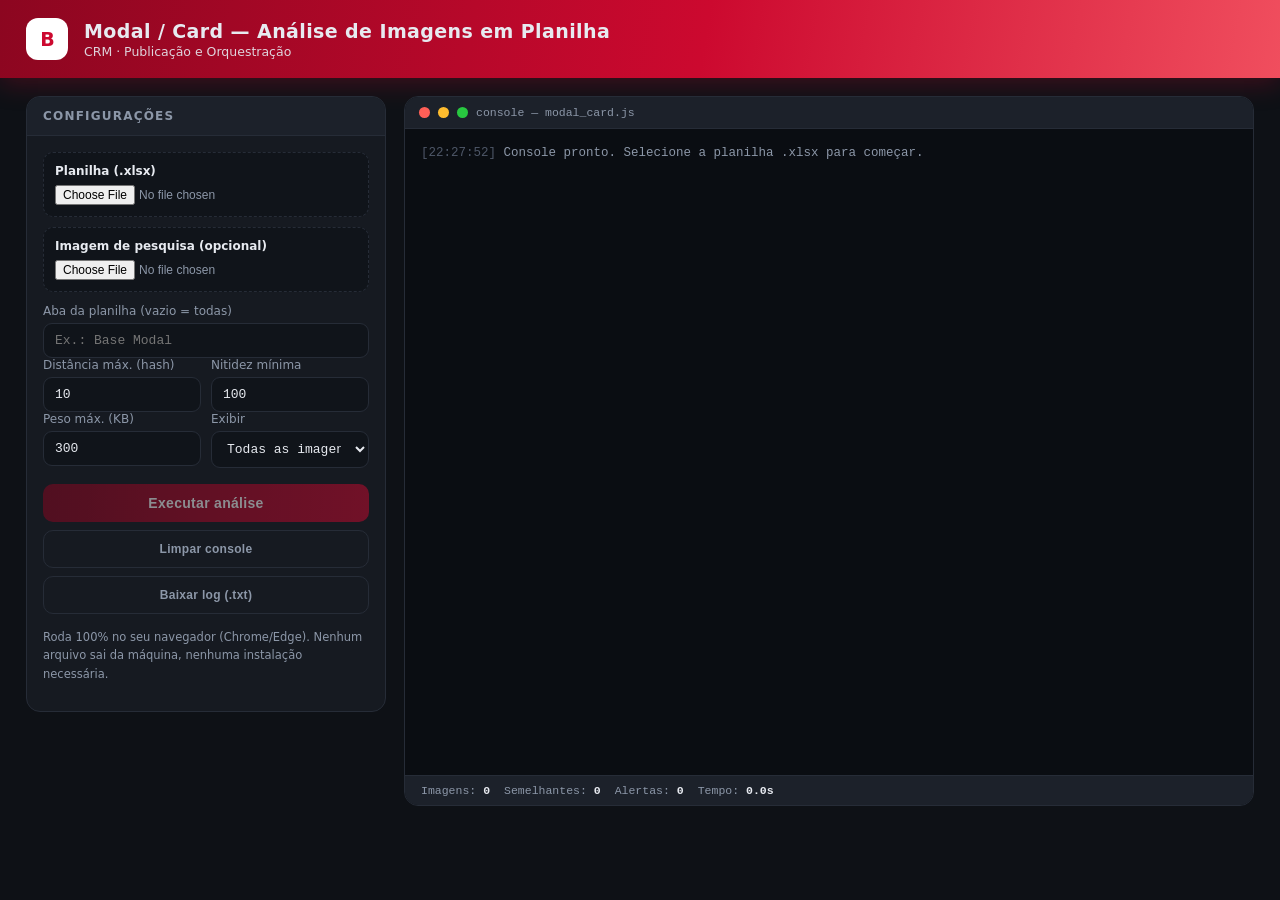
<file: modal-card-bradesco.html>
<!DOCTYPE html>
<html lang="pt-BR">
<head>
<meta charset="utf-8" />
<meta name="viewport" content="width=device-width, initial-scale=1" />
<title>Modal/Card &middot; Publicação e Orquestração</title>
<style>
  :root{
    --brad-red:#CC092F;
    --brad-red-dark:#8C0620;
    --brad-red-soft:#F04E5E;
    --bg:#0E1116;
    --panel:#161A21;
    --panel-2:#1C212A;
    --stroke:#262C37;
    --txt:#E7EAF0;
    --muted:#8C97A8;
    --ok:#3FB950;
    --warn:#E3B341;
    --err:#FF6A6A;
    --info:#58A6FF;
    --mono:"Cascadia Code","JetBrains Mono",Consolas,"Courier New",monospace;
    --sans:"Segoe UI",system-ui,Arial,sans-serif;
  }
  *{box-sizing:border-box}
  body{margin:0;background:var(--bg);color:var(--txt);font-family:var(--sans);}
  header{
    background:linear-gradient(100deg,var(--brad-red-dark) 0%,var(--brad-red) 55%,var(--brad-red-soft) 100%);
    padding:18px 26px;display:flex;align-items:center;gap:16px;
    box-shadow:0 6px 24px rgba(204,9,47,.25);
  }
  .logo{width:42px;height:42px;border-radius:12px;background:#fff;display:grid;place-items:center;
    color:var(--brad-red);font-weight:800;font-size:19px;letter-spacing:-1px;flex:none}
  header h1{margin:0;font-size:19px;letter-spacing:.4px}
  header p{margin:2px 0 0;font-size:12.5px;opacity:.9}
  .wrap{display:grid;grid-template-columns:360px 1fr;gap:18px;padding:18px 26px 26px;align-items:start}
  @media(max-width:1000px){.wrap{grid-template-columns:1fr}}
  .card{background:var(--panel);border:1px solid var(--stroke);border-radius:14px;overflow:hidden}
  .card h2{margin:0;font-size:12px;text-transform:uppercase;letter-spacing:1.2px;color:var(--muted);
    padding:12px 16px;border-bottom:1px solid var(--stroke);background:var(--panel-2)}
  .body{padding:16px}
  label{display:block;font-size:12px;color:var(--muted);margin:12px 0 5px}
  label:first-child{margin-top:0}
  input[type=text],input[type=number],select{
    width:100%;padding:9px 11px;border-radius:9px;border:1px solid var(--stroke);
    background:#10141A;color:var(--txt);font-size:13px;font-family:var(--mono)}
  input[type=file]{width:100%;font-size:12px;color:var(--muted)}
  .file{border:1px dashed var(--stroke);border-radius:10px;padding:11px;background:#10141A}
  .file b{display:block;font-size:12px;color:var(--txt);margin-bottom:6px}
  .row{display:grid;grid-template-columns:1fr 1fr;gap:10px}
  button{
    width:100%;margin-top:16px;padding:11px;border:0;border-radius:10px;cursor:pointer;
    background:linear-gradient(95deg,var(--brad-red-dark),var(--brad-red));
    color:#fff;font-weight:700;font-size:14px;letter-spacing:.3px}
  button:disabled{opacity:.5;cursor:not-allowed}
  button.ghost{background:transparent;border:1px solid var(--stroke);color:var(--muted);font-weight:600;font-size:12px;margin-top:8px}
  .term{background:#0A0D12;height:calc(100vh - 190px);min-height:420px;display:flex;flex-direction:column}
  .termbar{display:flex;align-items:center;gap:8px;padding:9px 14px;border-bottom:1px solid var(--stroke);background:var(--panel-2)}
  .dot{width:11px;height:11px;border-radius:50%}
  .termbar span{font-size:11.5px;color:var(--muted);font-family:var(--mono)}
  .out{flex:1;overflow:auto;padding:14px 16px;font-family:var(--mono);font-size:12.5px;line-height:1.65;white-space:pre-wrap;word-break:break-word}
  .out .t{color:var(--brad-red-soft);font-weight:700}
  .out .ok{color:var(--ok)} .out .warn{color:var(--warn)} .out .err{color:var(--err)}
  .out .info{color:var(--info)} .out .mut{color:var(--muted)}
  .out .ts{color:#4E5768}
  .status{display:flex;gap:14px;padding:8px 16px;border-top:1px solid var(--stroke);background:var(--panel-2);font-family:var(--mono);font-size:11.5px;color:var(--muted)}
  .status b{color:var(--txt)}
  .hint{font-size:11.5px;color:var(--muted);margin-top:14px;line-height:1.6}
</style>
</head>
<body>
<header>
  <div class="logo">B</div>
  <div>
    <h1>Modal / Card &mdash; Análise de Imagens em Planilha</h1>
    <p>CRM &middot; Publicação e Orquestração</p>
  </div>
</header>

<div class="wrap">
  <section class="card">
    <h2>Configurações</h2>
    <div class="body">
      <div class="file"><b>Planilha (.xlsx)</b><input type="file" id="xlsx" accept=".xlsx"></div>
      <div style="height:10px"></div>
      <div class="file"><b>Imagem de pesquisa (opcional)</b><input type="file" id="img" accept="image/*"></div>

      <label>Aba da planilha (vazio = todas)</label>
      <input type="text" id="aba" placeholder="Ex.: Base Modal">

      <div class="row">
        <div>
          <label>Distância máx. (hash)</label>
          <input type="number" id="dist" value="10" min="0" max="64">
        </div>
        <div>
          <label>Nitidez mínima</label>
          <input type="number" id="nit" value="100" min="0">
        </div>
      </div>

      <div class="row">
        <div>
          <label>Peso máx. (KB)</label>
          <input type="number" id="peso" value="300" min="1">
        </div>
        <div>
          <label>Exibir</label>
          <select id="modo">
            <option value="todas">Todas as imagens</option>
            <option value="match">Somente semelhantes</option>
            <option value="alerta">Somente com alerta</option>
          </select>
        </div>
      </div>

      <button id="run" disabled>Executar análise</button>
      <button class="ghost" id="clear">Limpar console</button>
      <button class="ghost" id="save">Baixar log (.txt)</button>

      <p class="hint">Roda 100% no seu navegador (Chrome/Edge). Nenhum arquivo sai da máquina, nenhuma instalação necessária.</p>
    </div>
  </section>

  <section class="card term">
    <div class="termbar">
      <div class="dot" style="background:#FF5F57"></div>
      <div class="dot" style="background:#FEBC2E"></div>
      <div class="dot" style="background:#28C840"></div>
      <span>console &mdash; modal_card.js</span>
    </div>
    <div class="out" id="out"></div>
    <div class="status">
      <div>Imagens: <b id="s1">0</b></div>
      <div>Semelhantes: <b id="s2">0</b></div>
      <div>Alertas: <b id="s3">0</b></div>
      <div>Tempo: <b id="s4">0.0s</b></div>
    </div>
  </section>
</div>

<script>
/* ---------------- console ---------------- */
const out=document.getElementById('out');
const pad=n=>String(n).padStart(2,'0');
function log(msg,cls){
  const d=new Date(), line=document.createElement('div');
  line.innerHTML='<span class="ts">['+pad(d.getHours())+':'+pad(d.getMinutes())+':'+pad(d.getSeconds())+']</span> '+
    '<span class="'+(cls||'')+'">'+String(msg).replace(/</g,'&lt;')+'</span>';
  out.appendChild(line); out.scrollTop=out.scrollHeight;
}
const sleep=ms=>new Promise(r=>setTimeout(r,ms));
document.getElementById('clear').onclick=()=>out.innerHTML='';
document.getElementById('save').onclick=()=>{
  const b=new Blob([out.innerText],{type:'text/plain'});
  const a=document.createElement('a');a.href=URL.createObjectURL(b);
  a.download='modal_card_log.txt';a.click();
};

/* ---------------- leitor de ZIP (xlsx) sem bibliotecas ---------------- */
async function unzip(buf){
  const dv=new DataView(buf), u8=new Uint8Array(buf);
  let eocd=-1;
  for(let i=u8.length-22;i>=0 && i>u8.length-66000;i--){ if(dv.getUint32(i,true)===0x06054b50){eocd=i;break;} }
  if(eocd<0) throw new Error('Arquivo .xlsx inválido (EOCD não encontrado)');
  const total=dv.getUint16(eocd+10,true); let off=dv.getUint32(eocd+16,true);
  const files={};
  for(let i=0;i<total;i++){
    const nLen=dv.getUint16(off+28,true), eLen=dv.getUint16(off+30,true), cLen=dv.getUint16(off+32,true);
    const method=dv.getUint16(off+10,true), csize=dv.getUint32(off+20,true);
    const lho=dv.getUint32(off+42,true);
    const name=new TextDecoder().decode(u8.subarray(off+46,off+46+nLen));
    const lN=dv.getUint16(lho+26,true), lE=dv.getUint16(lho+28,true);
    const start=lho+30+lN+lE;
    files[name]={method,data:u8.subarray(start,start+csize)};
    off+=46+nLen+eLen+cLen;
  }
  return {
    names:()=>Object.keys(files),
    has:n=>!!files[n],
    async bytes(n){
      const f=files[n]; if(!f) return null;
      if(f.method===0) return f.data;
      const ds=new DecompressionStream('deflate-raw');
      const ab=await new Response(new Blob([f.data]).stream().pipeThrough(ds)).arrayBuffer();
      return new Uint8Array(ab);
    },
    async text(n){ const b=await this.bytes(n); return b?new TextDecoder().decode(b):null; }
  };
}

/* ---------------- utilitários de planilha ---------------- */
const colLetter=i=>{let s='';i++;while(i>0){const m=(i-1)%26;s=String.fromCharCode(65+m)+s;i=(i-m-1)/26;}return s;};
const X=t=>new DOMParser().parseFromString(t,'application/xml');
const resolve=(base,target)=>{
  let t=String(target||'').replace(/\\/g,'/');
  if(t.startsWith('/')) return t.replace(/^\//,'');
  const dir=base.replace(/[^/]*$/,'');
  const st=[];
  for(const q of (dir+t).split('/')){ if(q==='.'||q==='')continue; if(q==='..')st.pop(); else st.push(q); }
  return st.join('/');
};
const tag=(el,n)=>Array.from(el.getElementsByTagName('*')).filter(e=>e.localName===n);

async function readSharedStrings(zip){
  const t=await zip.text('xl/sharedStrings.xml'); if(!t) return [];
  return tag(X(t).documentElement,'si').map(si=>tag(si,'t').map(x=>x.textContent).join(''));
}
async function readSheetIndex(zip){
  const wb=X(await zip.text('xl/workbook.xml'));
  const rels=X(await zip.text('xl/_rels/workbook.xml.rels'));
  const map={}; tag(rels.documentElement,'Relationship').forEach(r=>map[r.getAttribute('Id')]=r.getAttribute('Target'));
  return tag(wb.documentElement,'sheet').map(s=>{
    const id=s.getAttribute('r:id')||s.getAttributeNS('http://schemas.openxmlformats.org/officeDocument/2006/relationships','id');
    return {name:s.getAttribute('name'),path:resolve('xl/workbook.xml',map[id]||'')};
  });
}
async function readCells(zip,path,shared){
  const t=await zip.text(path); if(!t) return {};
  const cells={};
  tag(X(t).documentElement,'c').forEach(c=>{
    const r=c.getAttribute('r'), ty=c.getAttribute('t');
    let v=tag(c,'v')[0]?tag(c,'v')[0].textContent:'';
    if(ty==='s') v=shared[+v]||'';
    else if(ty==='inlineStr') v=tag(c,'t').map(x=>x.textContent).join('');
    if(r&&v!=='') cells[r]=v;
  });
  return cells;
}
function rowText(cells,row,maxCols){
  const arr=[];
  for(let i=0;i<maxCols;i++){const v=cells[colLetter(i)+row];if(v)arr.push(colLetter(i)+row+'="'+String(v).slice(0,60)+'"');}
  return arr;
}

/* ---------------- imagem: métricas + hash ---------------- */
async function loadBitmap(bytes,mime){
  return await createImageBitmap(new Blob([bytes],{type:mime||'image/png'}));
}
function grayGrid(bmp,size){
  const c=document.createElement('canvas');c.width=size;c.height=size;
  const x=c.getContext('2d',{willReadFrequently:true});
  x.drawImage(bmp,0,0,size,size);
  const d=x.getImageData(0,0,size,size).data,g=new Float64Array(size*size);
  for(let i=0;i<size*size;i++) g[i]=0.299*d[i*4]+0.587*d[i*4+1]+0.114*d[i*4+2];
  return g;
}
function aHash(bmp){
  const g=grayGrid(bmp,8);let m=0;for(const v of g)m+=v;m/=64;
  let h='';for(const v of g)h+=v>m?'1':'0';return h;
}
function dHash(bmp){
  const s=9,g=grayGrid(bmp,s);let h='';
  for(let y=0;y<8;y++)for(let x=0;x<8;x++)h+=g[y*s+x]>g[y*s+x+1]?'1':'0';
  return h;
}
function hamming(a,b){let d=0;for(let i=0;i<a.length;i++)if(a[i]!==b[i])d++;return d;}
function sharpness(bmp){
  const n=64,g=grayGrid(bmp,n),lap=[];
  for(let y=1;y<n-1;y++)for(let x=1;x<n-1;x++){
    lap.push(4*g[y*n+x]-g[(y-1)*n+x]-g[(y+1)*n+x]-g[y*n+x-1]-g[y*n+x+1]);
  }
  const m=lap.reduce((a,b)=>a+b,0)/lap.length;
  return lap.reduce((a,b)=>a+(b-m)*(b-m),0)/lap.length;
}
const gcd=(a,b)=>b?gcd(b,a%b):a;
const ratio=(w,h)=>{const d=gcd(w,h);return (w/d)+':'+(h/d);};

/* ---------------- execução ---------------- */
const $=id=>document.getElementById(id);
let xlsxFile=null,imgFile=null;
$('xlsx').onchange=e=>{xlsxFile=e.target.files[0];$('run').disabled=!xlsxFile;
  log('Planilha carregada: '+xlsxFile.name+' ('+(xlsxFile.size/1048576).toFixed(2)+' MB)','info');};
$('img').onchange=e=>{imgFile=e.target.files[0];log('Imagem de pesquisa: '+imgFile.name,'info');};

$('run').onclick=async()=>{
  $('run').disabled=true;
  const t0=performance.now();
  let nImg=0,nMatch=0,nAlert=0;
  const upd=()=>{$('s1').textContent=nImg;$('s2').textContent=nMatch;$('s3').textContent=nAlert;
    $('s4').textContent=((performance.now()-t0)/1000).toFixed(1)+'s';};
  try{
    log('=== MODAL/CARD :: INÍCIO DA ANÁLISE ===','t');
    const distMax=+$('dist').value, nitMin=+$('nit').value, pesoMax=+$('peso').value*1024;
    const abaFiltro=$('aba').value.trim().toLowerCase(), modo=$('modo').value;

    let refA=null,refD=null;
    if(imgFile){
      const b=new Uint8Array(await imgFile.arrayBuffer());
      const bmp=await loadBitmap(b,imgFile.type);
      refA=aHash(bmp);refD=dHash(bmp);
      log('Referência: '+imgFile.name+' | '+bmp.width+'x'+bmp.height+' | '+(b.length/1024).toFixed(1)+' KB | nitidez '+sharpness(bmp).toFixed(1),'ok');
    } else log('Nenhuma imagem de referência — modo inventário completo.','warn');

    log('Abrindo pacote .xlsx...','mut');
    const zip=await unzip(await xlsxFile.arrayBuffer());
    const shared=await readSharedStrings(zip);
    const sheets=await readSheetIndex(zip);
    log('Abas encontradas: '+sheets.map(s=>s.name).join(', '),'info');

    for(const sh of sheets){
      if(abaFiltro && sh.name.toLowerCase()!==abaFiltro) continue;
      const relPath=sh.path.replace(/([^/]+)$/,'_rels/$1.rels');
      if(!zip.has(relPath)){log('Aba "'+sh.name+'": sem imagens vinculadas.','mut');continue;}
      const rels=X(await zip.text(relPath));
      const drawRel=tag(rels.documentElement,'Relationship').find(r=>(r.getAttribute('Target')||'').includes('drawing'));
      if(!drawRel){log('Aba "'+sh.name+'": sem imagens vinculadas.','mut');continue;}

      const drawPath=resolve(sh.path,drawRel.getAttribute('Target'));
      const drels=X(await zip.text(drawPath.replace(/([^/]+)$/,'_rels/$1.rels')));
      const media={}; tag(drels.documentElement,'Relationship').forEach(r=>
        media[r.getAttribute('Id')]=resolve(drawPath,r.getAttribute('Target')));

      const cells=await readCells(zip,sh.path,shared);
      const doc=X(await zip.text(drawPath));
      const anchors=Array.from(doc.documentElement.children);

      log('','');
      log('▶ ABA: '+sh.name+'  ('+anchors.length+' âncoras de imagem)','t');

      for(const an of anchors){
        const from=tag(an,'from')[0]; if(!from) continue;
        const col=+tag(from,'col')[0].textContent, row=+tag(from,'row')[0].textContent;
        const cel=colLetter(col)+(row+1);
        const blip=tag(an,'blip')[0]; if(!blip) continue;
        const rid=blip.getAttribute('r:embed')||blip.getAttributeNS('http://schemas.openxmlformats.org/officeDocument/2006/relationships','embed');
        const path=media[rid]; if(!path) continue;
        const bytes=await zip.bytes(path); if(!bytes) continue;

        let bmp;
        try{ bmp=await loadBitmap(bytes,'image/'+(path.split('.').pop()==='jpeg'?'jpeg':path.split('.').pop())); }
        catch(e){ log('  ['+cel+'] formato não suportado pelo navegador: '+path.split('/').pop(),'err'); nAlert++; continue; }

        nImg++;
        const kb=bytes.length/1024, nit=sharpness(bmp);
        const ah=aHash(bmp), dh=dHash(bmp);
        let dist=null, match=false;
        if(refA){ dist=Math.min(hamming(refA,ah),hamming(refD,dh)); match=dist<=distMax; if(match)nMatch++; }

        const alerts=[];
        if(bytes.length>pesoMax) alerts.push('peso acima de '+(pesoMax/1024).toFixed(0)+' KB');
        if(nit<nitMin) alerts.push('nitidez baixa ('+nit.toFixed(1)+')');
        if(alerts.length) nAlert++;

        if(modo==='match' && !match) { upd(); continue; }
        if(modo==='alerta' && !alerts.length) { upd(); continue; }

        log('  ['+cel+'] '+path.split('/').pop(),match?'ok':'');
        log('        dimensões: '+bmp.width+'x'+bmp.height+' px   proporção: '+ratio(bmp.width,bmp.height)+
            '   peso: '+kb.toFixed(1)+' KB   nitidez: '+nit.toFixed(1),'mut');
        log('        hash: '+ah.slice(0,16)+'…'+(dist!==null?('   distância: '+dist+(match?'  ✔ SEMELHANTE':'  ✘ diferente')):''),
            dist===null?'mut':(match?'ok':'mut'));
        const ctx=rowText(cells,row+1,12);
        if(ctx.length) log('        linha '+(row+1)+': '+ctx.join(' | '),'info');
        alerts.forEach(a=>log('        ⚠ '+a,'warn'));

        upd();
        if(nImg%15===0) await sleep(0);
      }
    }

    log('','');
    log('=== RELATÓRIO FINAL ===','t');
    log('Imagens analisadas : '+nImg,'info');
    log('Semelhantes        : '+nMatch,nMatch?'ok':'mut');
    log('Com alerta         : '+nAlert,nAlert?'warn':'mut');
    log('Tempo total        : '+((performance.now()-t0)/1000).toFixed(2)+'s','mut');
    log('=== FIM ===','t');
  }catch(err){
    log('ERRO: '+err.message,'err');
  }finally{ upd(); $('run').disabled=false; }
};

log('Console pronto. Selecione a planilha .xlsx para começar.','mut');
</script>
</body>
</html>
</file>
